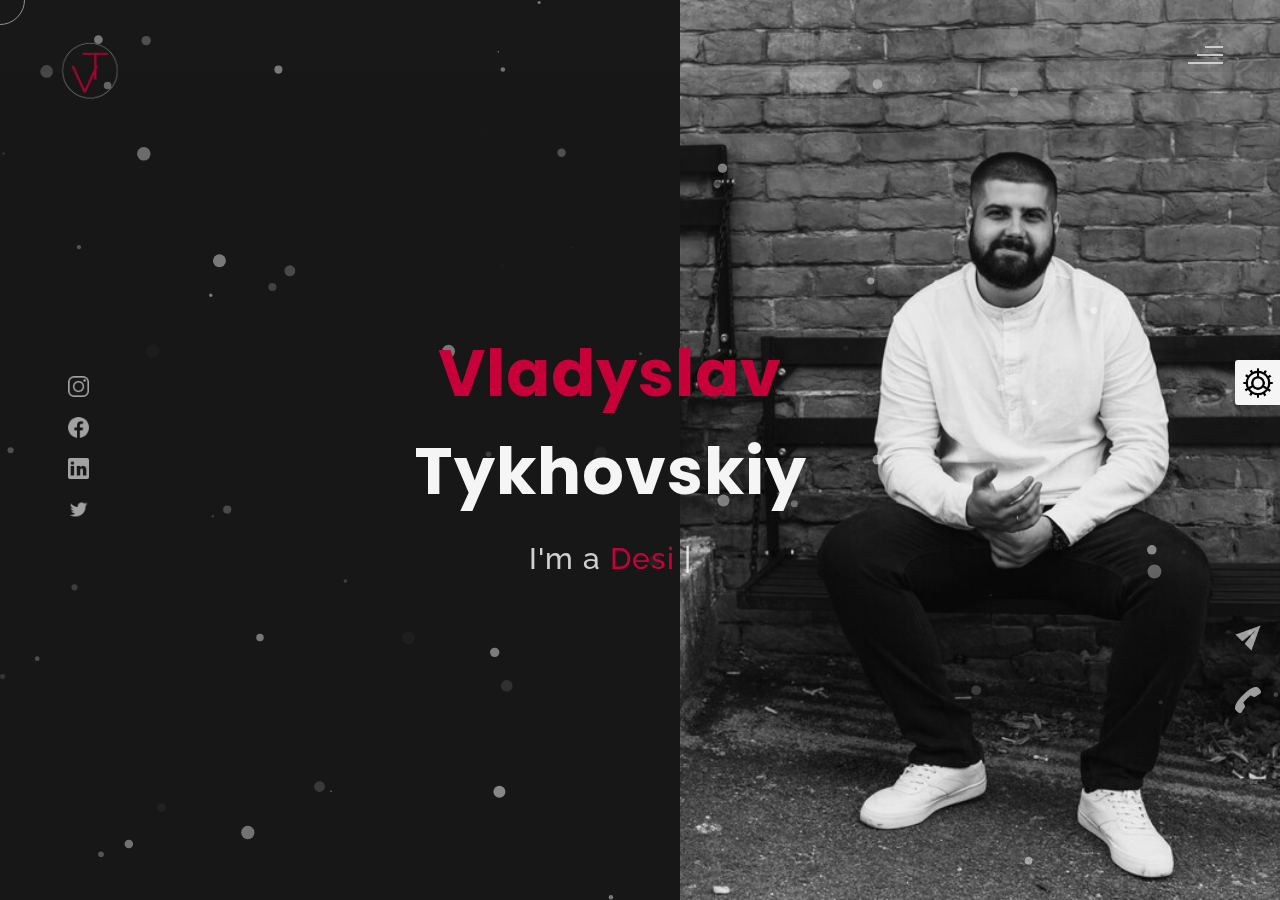
<file: theme-snow.html>
<!DOCTYPE html>
<html lang="en">
<head>
    <meta charset="UTF-8">
    <meta name="viewport" content="width=device-width, initial-scale=1.0">
    <meta name="description" content="Willy Wonkas - Personal Portfolio Website Template" />
	<meta name="keywords" content="blog, business card, creative, creative portfolio, cv theme, online resume, personal, portfolio, professional cv, responsive portfolio, resume, resume theme, vcard" />
	<meta name="author" content="willy wonka" />
    <title>Vladyslav Tykhovskiy</title>
  <!--favicon-img--> 
   <link rel="icon" type="image/png" href="images/logo_vt.png">
   <!--favicon-img-->
   <!--main css file should not be removed -->
    <link rel="stylesheet" href="css/index.css">
    <!--main css file-->
    <script src="https://cdnjs.cloudflare.com/ajax/libs/gsap/3.2.6/gsap.min.js"></script>
</head>
<body>
    <!--contains all the div-->
    <div id="all">
    <!--mouse  follower-->
        <div class="cursor"></div>
    <!--mouse  follower-->
    <!--loader-->
        <div id="loader">
            <span class="color">Vladyslav</span>Tykhovskiy 
        </div>
    <!--loader-end-->
    <!--link-screen-->
        <div id="breaker">
        </div>
        <div id="breaker-two">
        </div>
    <!--link-screen-->
        <!--Main-Section-->
        <!--Navigator-fullscreen-->
        <div id="navigation-content">
            <div class="logo">
                <img src="images/logo_vt.png" alt="logo">
            </div>
            <div class="navigation-close">
                <span class="close-first"></span>
                <span class="close-second"></span>
            </div>
            <div class="navigation-links">
                <a href="#" data-text="HOME" id="home-link" >HOME</a>
                <a href="#" data-text="ABOUT" id="about-link" >ABOUT</a>
                <!--<a href="#" data-text="BLOG" id="blog-link" >BLOG</a>-->
                <a href="#" data-text="PORTFOLIO" id="portfolio-link" >PORTFOLIO</a>
                <a href="#" data-text="CONTACT" id="contact-link" >CONTACT</a>
            </div>
        </div>
        <!--Navigator-Fullscreen END-->
          <!--Home Page-->
        <!--Menubar-->
        <div id="navigation-bar">
            <img src="images/logo_vt.png" alt="logo">
            <div class="menubar">
                <span class="first-span"></span>
                <span class="second-span"></span>
                <span class="third-span"></span>
            </div>
        </div>
        <!--Menubar End-->
          <!--Header-->
        <div id="header">
            <div id="particles"></div>
              <!--Social Media Links-->
            <div class="social-media-links">
               <a href="https://www.instagram.com/v_tykhovskyi/"><img src="images/instagram logo.png" class="social-media" alt="instagram-logo"></a><!--Your instagram homepage link inser in place of "#"-->
                <a href="https://www.facebook.com/profile.php?id=100022024054895"><img src="images/facebook logo.png" class="social-media" alt="facebook-logo"></a>
                <a href="https://www.linkedin.com/in/vlad-2021pro/"><img src="images/linkedin logo.png" class="social-media" alt="linkedin-logo"></a>
                <a href="#"><img src="images/twitter logo.png" class="social-media" alt="twitter-logo"></a>

            </div>
            <!--Social Media Links end-->
            <div class="header-content">
                <div class="header-content-box">
                <div class="firstline"><span class="color">Vladyslav </span> <br> Tykhovskiy</div>
                <div class="secondline">
                I'm a
            <span class="txt-rotate color" data-period="1200"data-rotate='[ " Designer.", " Typesetter.", " Freelancer." ]'></span>
            <span class="slash">|</span>
        </div>
                    <div class="contact">
                <a href="Mailto:#"><img src="images/mail.png" alt="email-pic" class="contactpic"></a><!--Your email Id write in place of "#"-->
                <a href="Tel:#"><img src="images/call.png" alt="phone-pic" class="contactpic"></a><!--Your telephone number Id write in place of "#"-->
                    </div>    
            </div>
            </div>
            <!--header image-->
            <div class="header-image">
            <img src="images/my-photo-header.jpg" alt="logo">
            </div>
            <!--header image end-->
        </div>
           <!--Header End-->
        <!--HomePage End-->
        <!--Main-Section End-->
        <!--about-->
        <div id="about">
            <div class="color-changer">
            <div class="color-panel">
                <img src="images/gear.png" alt="">
            </div>
            <div class="color-selector">
                <div class="heading">Custom Colors</div>
                <div class="colors">
                    <ul >
                    <li>
                        <a href="#0" class="color-red " title="color-red"></a>
                    </li>
                    <li>
                        <a href="#0" class="color-purple" title="color-purple"></a>
                    </li>
                    <li>
                        <a href="#0" class="color-malt" title="color-malt"></a>
                    </li>
                    <li>
                        <a href="#0" class="color-green" title="color-green"></a>
                    </li>
                    <li>
                        <a href="#0" class="color-blue" title="color-blue"></a>
                    </li>
                    <li>
                        <a href="#0" class="color-orange" title="color-orange"></a>
                    </li>
                    </ul>
                </div>
            </div>
            </div>
            <!--about content-->
            <div id="about-content">
                <div class="about-header">
                    About <span class="color">Me</span>
                    <span class ="header-caption">Get to Know <span class="color"> me.</span></span>
                </div>
                <div class="about-main">
            <div class="about-first-paragraph wow">
            <!--about description-->
               <span class="about-first-line">
                    I'm creative 
                    <span class="color">Typesetter</span>
                     based in Nijmegen , Nederland  </span>
                     <br>
               <span class="about-second-line">
                For 1 year of work as a typesetter, I have acquired the skills and knowledge necessary for the success of your project. I enjoy every step while working.</span>
               <div class="cv">
                <!--<a href="#"><button>Download <span class="colors">CV</span></button></a>-->
            </div>
            </div>
            <!--about picture-->
            <div class="about-img">
                <img src="images/about-me.jpg" alt="Your Image">
            </div>
            </div>
    
            </div>
            <!--services start-->
            <div id="services">
                <div class="color-changer">
                    <div class="color-panel">
                        <img src="images/gear.png" alt="">
                    </div>
                    <div class="color-selector">
                        <div class="heading">Custom Colors</div>
                        <div class="colors">
                            <ul >
                            <li>
                                <a href="#0" class="color-red " title="color-red"></a>
                            </li>
                            <li>
                                <a href="#0" class="color-purple" title="color-purple"></a>
                            </li>
                            <li>
                                <a href="#0" class="color-malt" title="color-malt"></a>
                            </li>
                            <li>
                                <a href="#0" class="color-green" title="color-green"></a>
                            </li>
                            <li>
                                <a href="#0" class="color-blue" title="color-blue"></a>
                            </li>
                            <li>
                                <a href="#0" class="color-orange" title="color-orange"></a>
                            </li>
                            </ul>
                        </div>
                    </div>
                    </div>
            <!--services header-->
                    <div class="services-heading wow">
                        <span class="color">My</span> Services
                    </div>
            <!--services header end-->
            <!--services content-->
                    <div class="services-content">
                           <div class="service-one service wow">
                               <div class="service-img">
                               <img src="images/coding.png" alt="service-one">
                               </div>
                               <div class="service-description">
                                <h2>Website layout</h2>
                                <p>
                                  First of all, we delve into the internal processes of the client company in order to properly solve consumer problems and general business processes. Technologies: HTML, CSS, Javascript</p>
                               </div>
                           </div>
                           <div class="service-two service wow">
                               <div class="service-img">
                               <img src="images/instagram.png" alt="service-two">
                               </div>
                               <div class="service-description">
                                <h2>Design UX/UI</h2>
                                <p>I develop modern and complex websites.Individual approach. Figma,Adobe Photoshop, Canva</p>
                               </div>
                           </div>
                           <div class="service-three service wow">
                            <div class="service-img">
                               <img src="images/bulb.png" alt="service-three">
                            </div>
                            <div class="service-description">
                                <h2>Creative Design</h2>
                                <p>
                                  I believe that brands need to be accepted in order to stay relevant. Smart strategic thought with thoughtful execution will make your brand stand out and create hypotheses in the marketplace.</p>
                            </div>
                        </div>
                    </div>
            </div>
            <!--services content end-->
            <!--services end-->
            <div id="skills">
                <div class="skills-header">
                     My <span class="color"> Skills</span>
                </div>
                <div class="skills-content " style="text-align: center;">
                    <div class="skill-html skill">
                        <div class="skill-text">
                    <div class="html">
                        HTML/CSS
                    </div>
                        </div>
                    <div class="html-prog wow prog">
                 <div class="html-progress wow">95%</div>
                    </div>
                    </div>
                    <div class="skill-html skill">
                        <div class="skill-text">
                    <div class="html">
                      Javascript
                    </div>
                        </div>
                    <div class="html-prog wow prog">
                 <div class="js-progress wow">90%</div>
                    </div>
                    </div>
                    <div class="skill-html skill">
                        <div class="skill-text">
                    <div class="html">
                        Adobe Ps
                    </div>
                        </div>
                    <div class="html-prog wow prog">
                 <div class="adobe-progress wow">83%</div>
                    </div>
                    </div>
                    <div class="skill-html skill">
                        <div class="skill-text">
                    <div class="html">
                        Figma
                    </div>
                        </div>
                    <div class="html-prog wow prog">
                 <div class="php-progress wow">87%</div>
                    </div>
                    </div>
                    <div class="skill-html skill">
                        <div class="skill-text">
                    <div class="html">
                        JQuery
                    </div>
                        </div>
                    <div class="html-prog wow prog">
                 <div class="jquery-progress wow">94%</div>
                    </div>
                    </div>
                    <div class="skill-html skill">
                        <div class="skill-text">
                    <div class="html">
                        SEO
                    </div>
                        </div>
                    <div class="html-prog wow prog">
                 <div class="seo-progress wow">84%</div>
                    </div>
                    </div>
                </div>
            </div>
    <!--copyright-section You Can Remove After Downloading-->
            <div class="footer">
             <div class="footer-text">
                 <img src="./images/copyright.png" alt="copyright-img" class="images" height="14px"> Vladyslav Tykhovskiy
             </div>
            </div>
    <!--copyright-section-->
        </div>
        <!--about end-->
        <!--portfolio-->
        <div id="portfolio">
            <div class="color-changer">
                <div class="color-panel">
                    <img src="images/gear.png" alt="">
                </div>
                <div class="color-selector">
                    <div class="heading">Custom Colors</div>
                    <div class="colors">
                        <ul >
                        <li>
                            <a href="#0" class="color-red " title="color-red"></a>
                        </li>
                        <li>
                            <a href="#0" class="color-purple" title="color-purple"></a>
                        </li>
                        <li>
                            <a href="#0" class="color-malt" title="color-malt"></a>
                        </li>
                        <li>
                            <a href="#0" class="color-green" title="color-green"></a>
                        </li>
                        <li>
                            <a href="#0" class="color-blue" title="color-blue"></a>
                        </li>
                        <li>
                            <a href="#0" class="color-orange" title="color-orange"></a>
                        </li>
                        </ul>
                    </div>
                </div>
                </div>
            <div class="portfolio-header"> <span class="color"> My </span> Portfolio
            <span class ="header-caption"> Some Of My <span class="color"> Works</span></span></div>
             <div id="portfolio-content">
                 <div class="portfolio portfolio-first">
                     <div class="portfolio-image">
                        <img src="images/filmoteka.png" alt="portfolio-first">
                     </div>
                     <div class="portfolio-text">
                         <h2>Site layout</h2>
                         <p>Development of a movie search site, a gallery of popular films is also available, the site is also designed in a dark theme. Stack: [HTML, SASS, JS, Parcel]</p>
                         <div class="button"><a href="https://korolovdmitriy.github.io/filmoteka-team-project/"><button><span class="index"> View Project<i class="gg-arrow-right"></i></span></button></a></div>
                     </div>
                 </div>
                 <div class="portfolio portfolio-second">
                    <div class="portfolio-image">
                        <img src="images/Podkaster.png" alt="portfolio-second">
                    </div>
                    <div class="portfolio-text">
                        <h2>Web Designing</h2>
                        <p>Website design developed in Figma. Landing page for podcasts.The site has four blocks. Content, fonts and color chosen based on the wishes of the client</p>
                        <div class="button"><a href="https://www.figma.com/file/tN5CfGd9FFmQ9t5POVsfUT/Podkasterr?node-id=0%3A1"><button><span class="index"> View Project<i class="gg-arrow-right"></i></span></button></a></div>
                    </div>
                </div>
             
                <div class="portfolio portfolio-third">
                    <div class="portfolio-image">
                        <img src="images/freedom_project.png" alt="portfolio-third">
                    </div>
                    <div class="portfolio-text">
                        <h2>Site layout</h2>
                        <p>Website 3D scanning, added graphic elements for website design, adaptive layout. Stack: [HTML, SASS, Parcel] </p>
                        <div class="button"><a href="https://dimatomilow.github.io/3D-Mode-team5/"><button><span class="index"> View Project<i class="gg-arrow-right"></i></span></button></a></div>
                    </div>
                </div>
                <div class="portfolio portfolio-fourth">
                    <div class=" portfolio-image">
                        <img src="images/sup_board.png" alt="portfolio-fourth">
                    </div>
                    <div class="portfolio-text">
                        <h2>Site layout</h2>
                        <p>Landing page for selling a product. Content, fonts and color are selected based on the wishes of the client + adaptive</p>
                        <div class="button"><a href="https://vlad2021-pro.github.io/SUP_BOARD.site/"><button><span class="index"> View Project<i class="gg-arrow-right"></i></span></button></a></div>
                    </div>
                </div>
                 </div>
                    <!--copyright-section You Can Remove After Downloading-->
            <div class="footer">
                <div class="footer-text">
                    <img src="./images/copyright.png" alt="copyright-img" class="images" height="14px"> Vladyslav Tykhovskiy
                </div>
               </div>
       <!--copyright-section-->
             </div>
        <!--portfolio end-->
        <!--blog-->
            <div class="color-changer">
                <div class="color-panel">
                    <img src="images/gear.png" alt="">
                </div>
                <div class="color-selector">
                    <div class="heading">Custom Colors</div>
                    <div class="colors">
                        <ul >
                        <li>
                            <a href="#0" class="color-red " title="color-red"></a>
                        </li>
                        <li>
                            <a href="#0" class="color-purple" title="color-purple"></a>
                        </li>
                        <li>
                            <a href="#0" class="color-malt" title="color-malt"></a>
                        </li>
                        <li>
                            <a href="#0" class="color-green" title="color-green"></a>
                        </li>
                        <li>
                            <a href="#0" class="color-blue" title="color-blue"></a>
                        </li>
                        <li>
                            <a href="#0" class="color-orange" title="color-orange"></a>
                        </li>
                        </ul>
                    </div>
                </div>
                
               <!--copyright-section You Can Remove After Downloading-->
               
       <!--copyright-section-->
        </div>
        <!--blog end-->
        <!--contact-->
     <div id="contact">
        <div class="color-changer">
            <div class="color-panel">
                <img src="images/gear.png" alt="">
            </div>
            <div class="color-selector">
                <div class="heading">Custom Colors</div>
                <div class="colors">
                    <ul >
                    <li>
                        <a href="#0" class="color-red " title="color-red"></a>
                    </li>
                    <li>
                        <a href="#0" class="color-purple" title="color-purple"></a>
                    </li>
                    <li>
                        <a href="#0" class="color-malt" title="color-malt"></a>
                    </li>
                    <li>
                        <a href="#0" class="color-green" title="color-green"></a>
                    </li>
                    <li>
                        <a href="#0" class="color-blue" title="color-blue"></a>
                    </li>
                    <li>
                        <a href="#0" class="color-orange" title="color-orange"></a>
                    </li>
                    </ul>
                </div>
            </div>
            </div>
         <div class="contact-header">Contact <span class="color"> Me</span>
        <div class="contact-header-caption"> <span class="color"> Get</span> In Touch.</div></div>
        <div class="contact-content">
            <!--Contact form-->
             <div class="contact-form">
                 <div class="form-header">
                     Message Me
                 </div>
                 <form id="myForm" action="#">
                    <div class="input-line">
                        <input  id="name" type="text" placeholder="Name" class="input-name">
                        <input id="email" type="email" placeholder="Email"  class="input-name">
                    </div>
                    <input type="text" id="subject" placeholder="subject" class="input-subject">
                    <textarea id ="body" class="input-textarea" placeholder="message"></textarea>
                    <button type="button" id ="submit" value="send">Submit</button>
                 </form>
               
             </div>
            <!--Contact form-->
            <!--Contact information-->
             <div class="contact-info">
                <div class="contact-info-header">
                    Contact Info
                </div>
                <div class="contact-info-content">
                <div class="contect-info-content-line">
                    <img src="./images/icon-name.png" class="icon" alt="name-icon">
                    <div class="contact-info-icon-text">
                        <h6>Name</h6>
                        <p>Vladyslav Tykhovskiy</p>
                  </div>
                </div>
                <div class="contect-info-content-line">
                  <img src="./images/icon-location.png" class="icon" alt="location-icon">
                  <div class="contact-info-icon-text">
                      <h6>Location</h6>
                      <p>Nijmegen, Nederland</p>
                </div>
              </div>
              <div class="contect-info-content-line">
                  <img src="./images/icon-phone.png" class="icon" alt="phone-icon">
                  <div class="contact-info-icon-text">
                      <h6>Call</h6>
                      <p>+31613742622</p>
                </div>
              </div>
              
              <div class="contect-info-content-line">
                  <img src="./images/icon-email.png" class="icon" alt="email-icon">
                  <div class="contact-info-icon-text">
                      <h6>Email</h6>
                      <p>moymarvel96@gmail.com</p>
                </div>
              </div>
                </div>
            <!--Contact information end-->
           </div>
        </div>
                    <!--copyright-section You Can Remove After Downloading-->
                    <div class="footer">
                        <div class="footer-text">
                            <img src="./images/copyright.png" alt="copyright-img" class="images" height="14px"> Vladyslav Tykhovskiy
                        </div>
                       </div>
               <!--copyright-section-->
     </div>
        <!--contact end-->
    </div>
    <!--all the divisions-->
    <script src="js/jquery.min.js"></script>
    <script src="js/particles.js"></script>
    <script src="js/particles.min.js"></script>
    <script src="js/index.js"></script>
    <!--particles script-->
<script>
    particlesJS("particles", {"particles":{"number":{"value":60,"density":{"enable":true,"value_area":800}},"color":{"value":"#fff"},"shape":{"type":"circle","stroke":{"width":0,"color":"#000000"},"polygon":{"nb_sides":5},"image":{"src":"img/github.svg","width":100,"height":100}},"opacity":{"value":0.5,"random":true,"anim":{"enable":false,"speed":1,"opacity_min":0.1,"sync":false}},"size":{"value":7,"random":true,"anim":{"enable":false,"speed":40,"size_min":0.1,"sync":false}},"line_linked":{"enable":false,"distance":500,"color":"#ffffff","opacity":0.4,"width":2},"move":{"enable":true,"speed":3,"direction":"bottom","random":false,"straight":false,"out_mode":"out","bounce":false,"attract":{"enable":false,"rotateX":600,"rotateY":1200}}},"interactivity":{"detect_on":"canvas","events":{"onhover":{"enable":true,"mode":"bubble"},"onclick":{"enable":true,"mode":"repulse"},"resize":true},"modes":{"grab":{"distance":400,"line_linked":{"opacity":0.5}},"bubble":{"distance":400,"size":4,"duration":0.3,"opacity":1,"speed":3},"repulse":{"distance":200,"duration":0.4},"push":{"particles_nb":4},"remove":{"particles_nb":2}}},"retina_detect":true});
</script>

</body>
</html>
</file>
